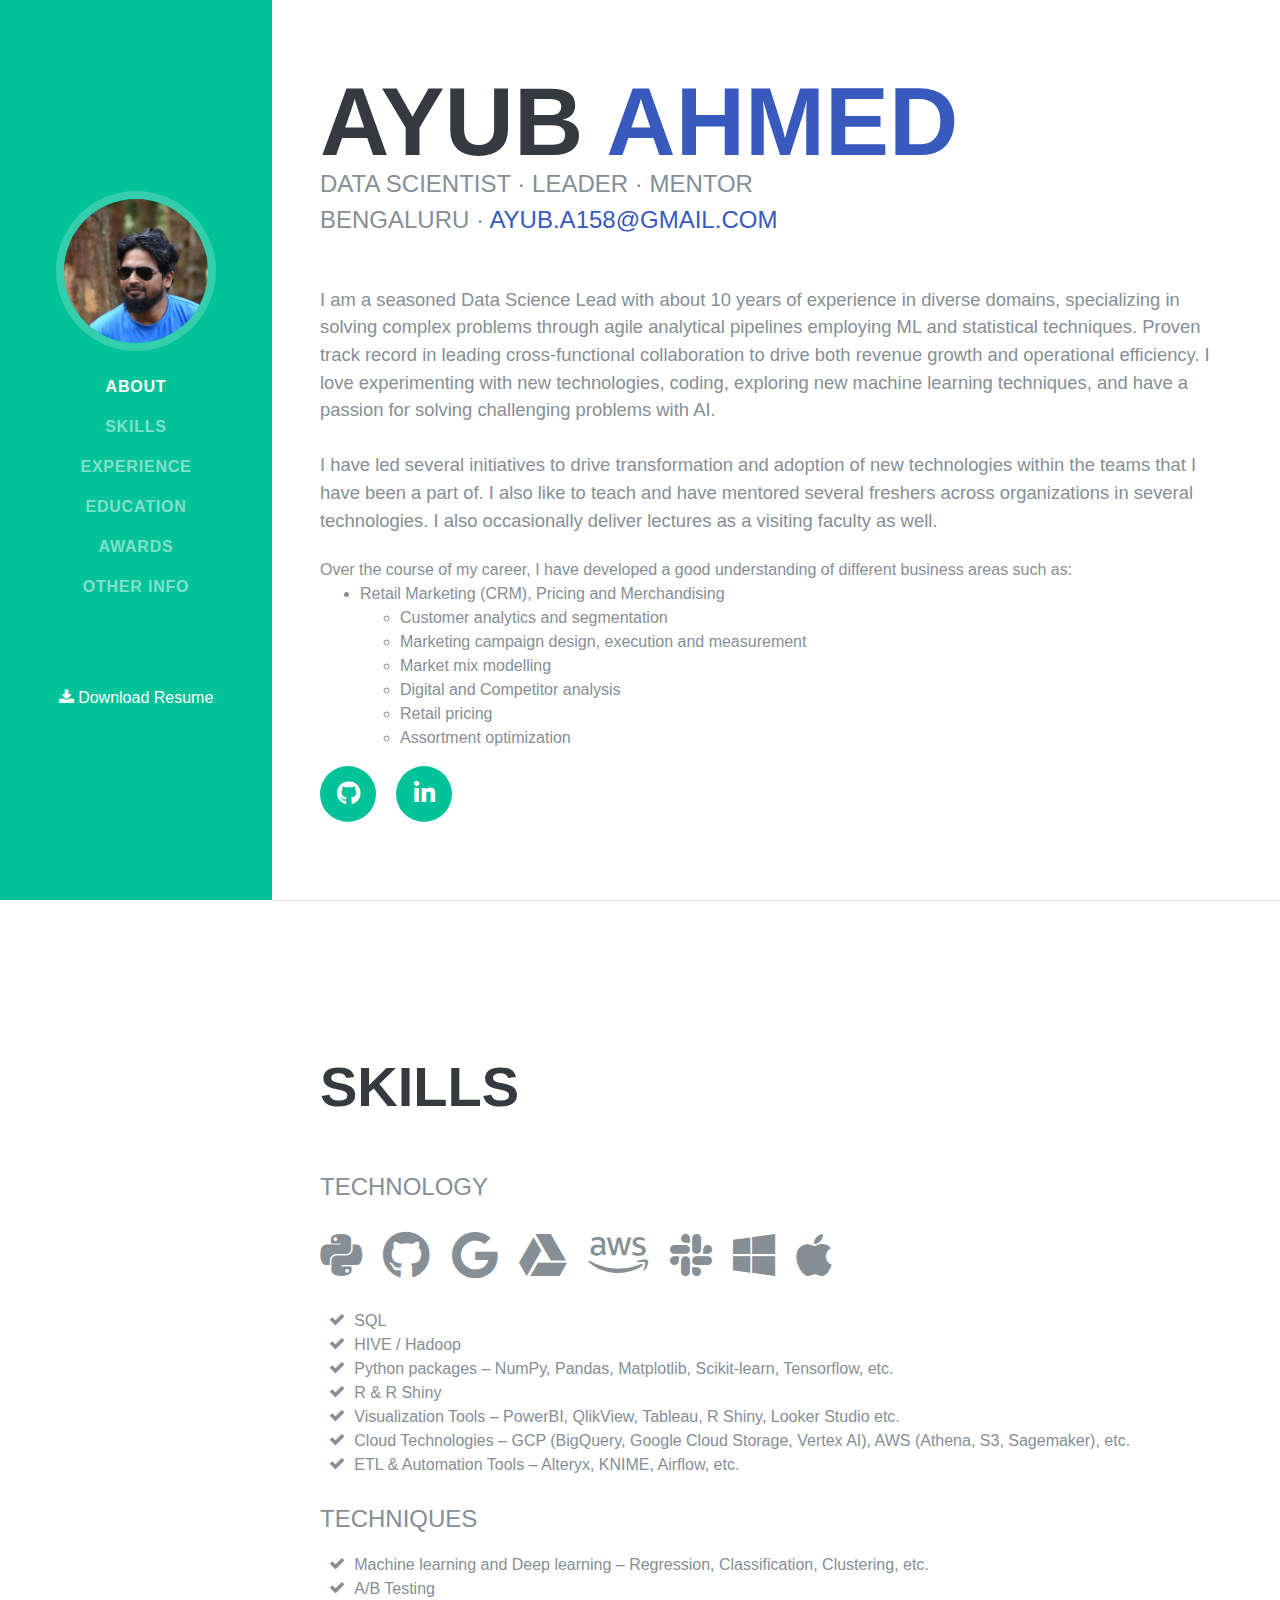
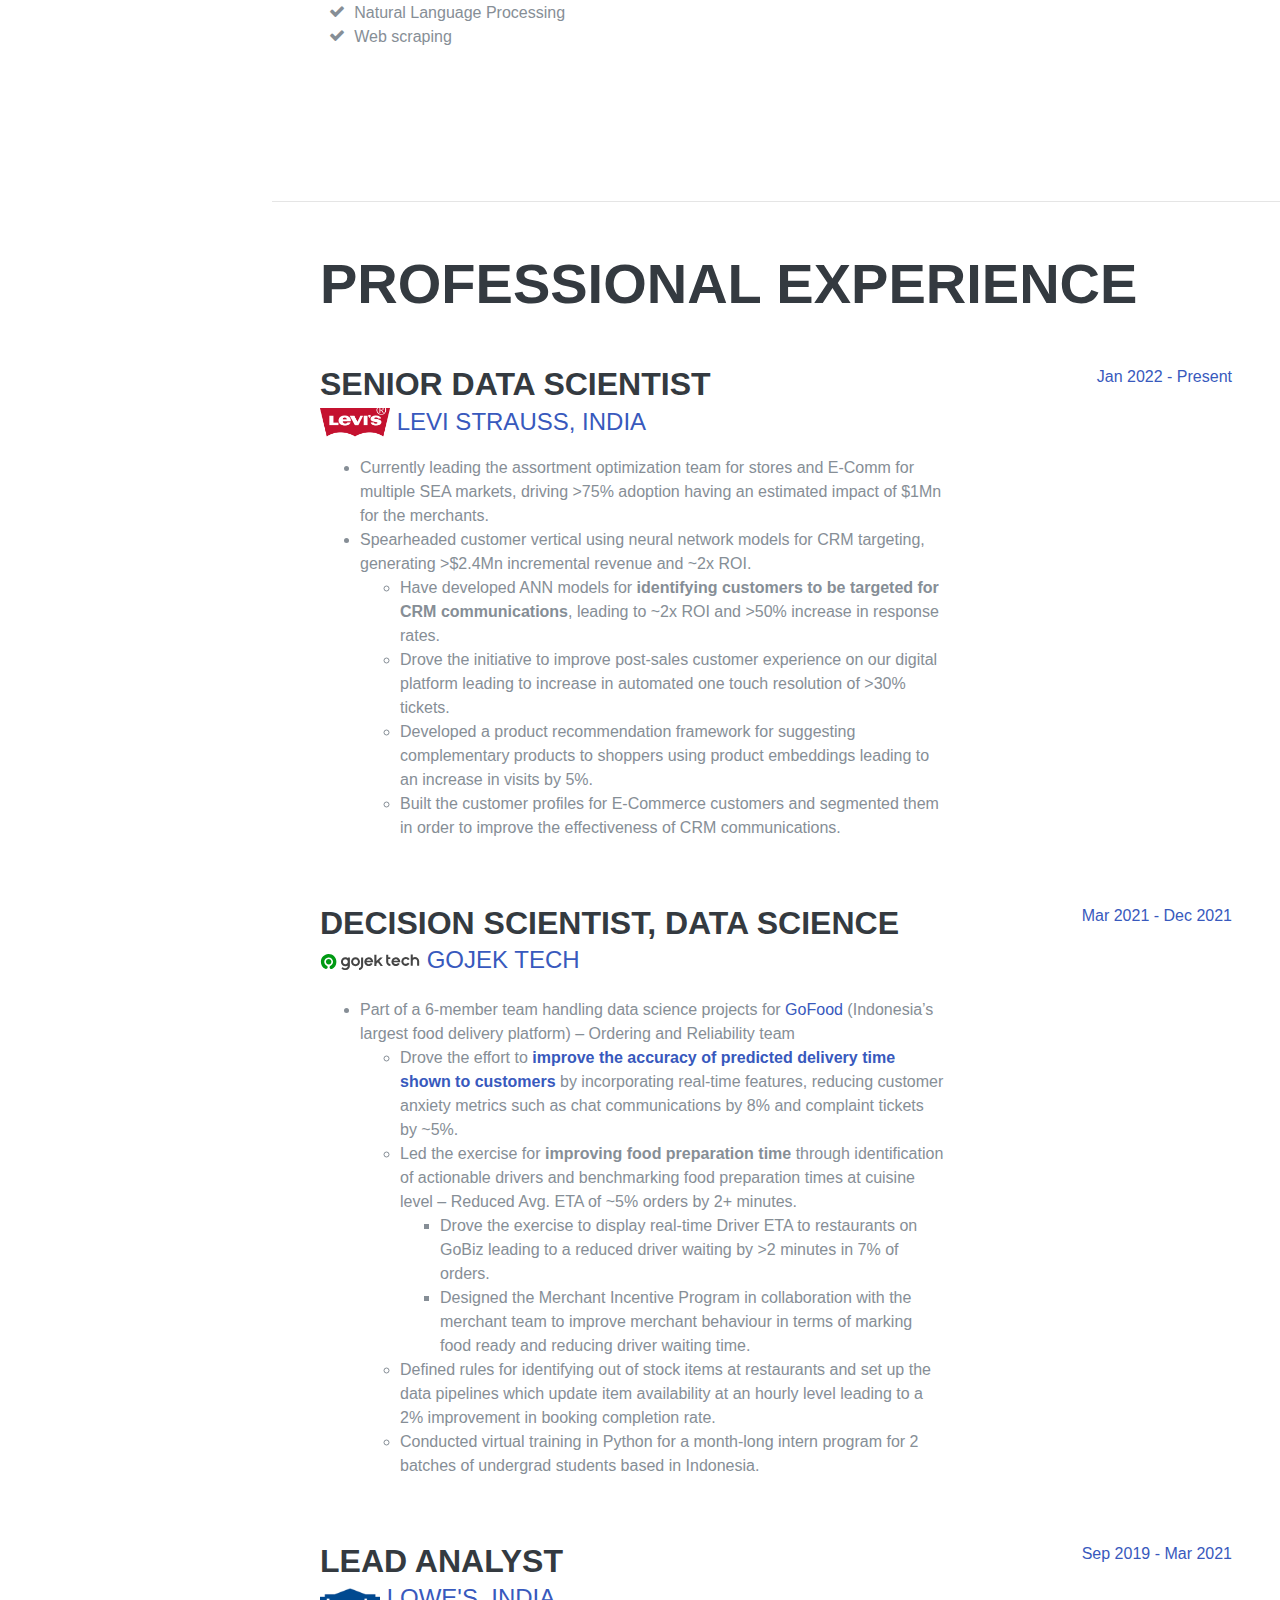
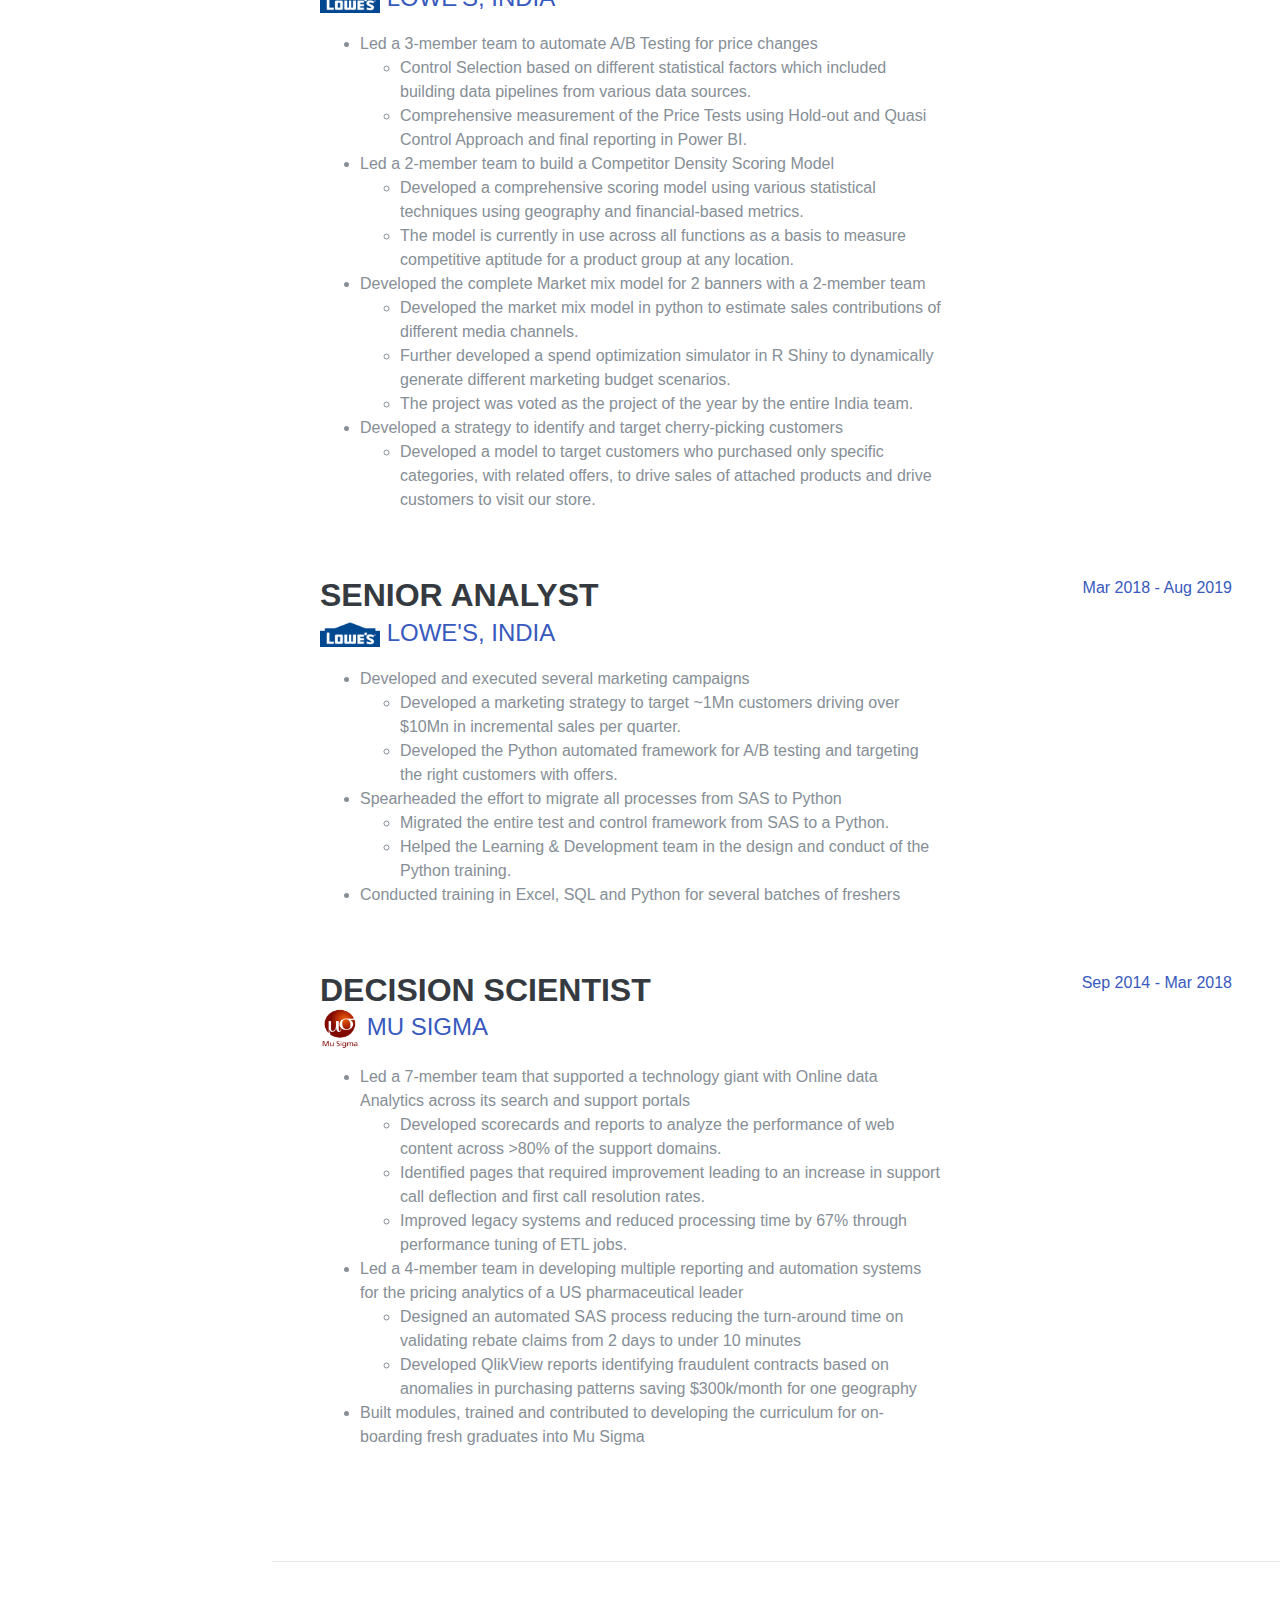
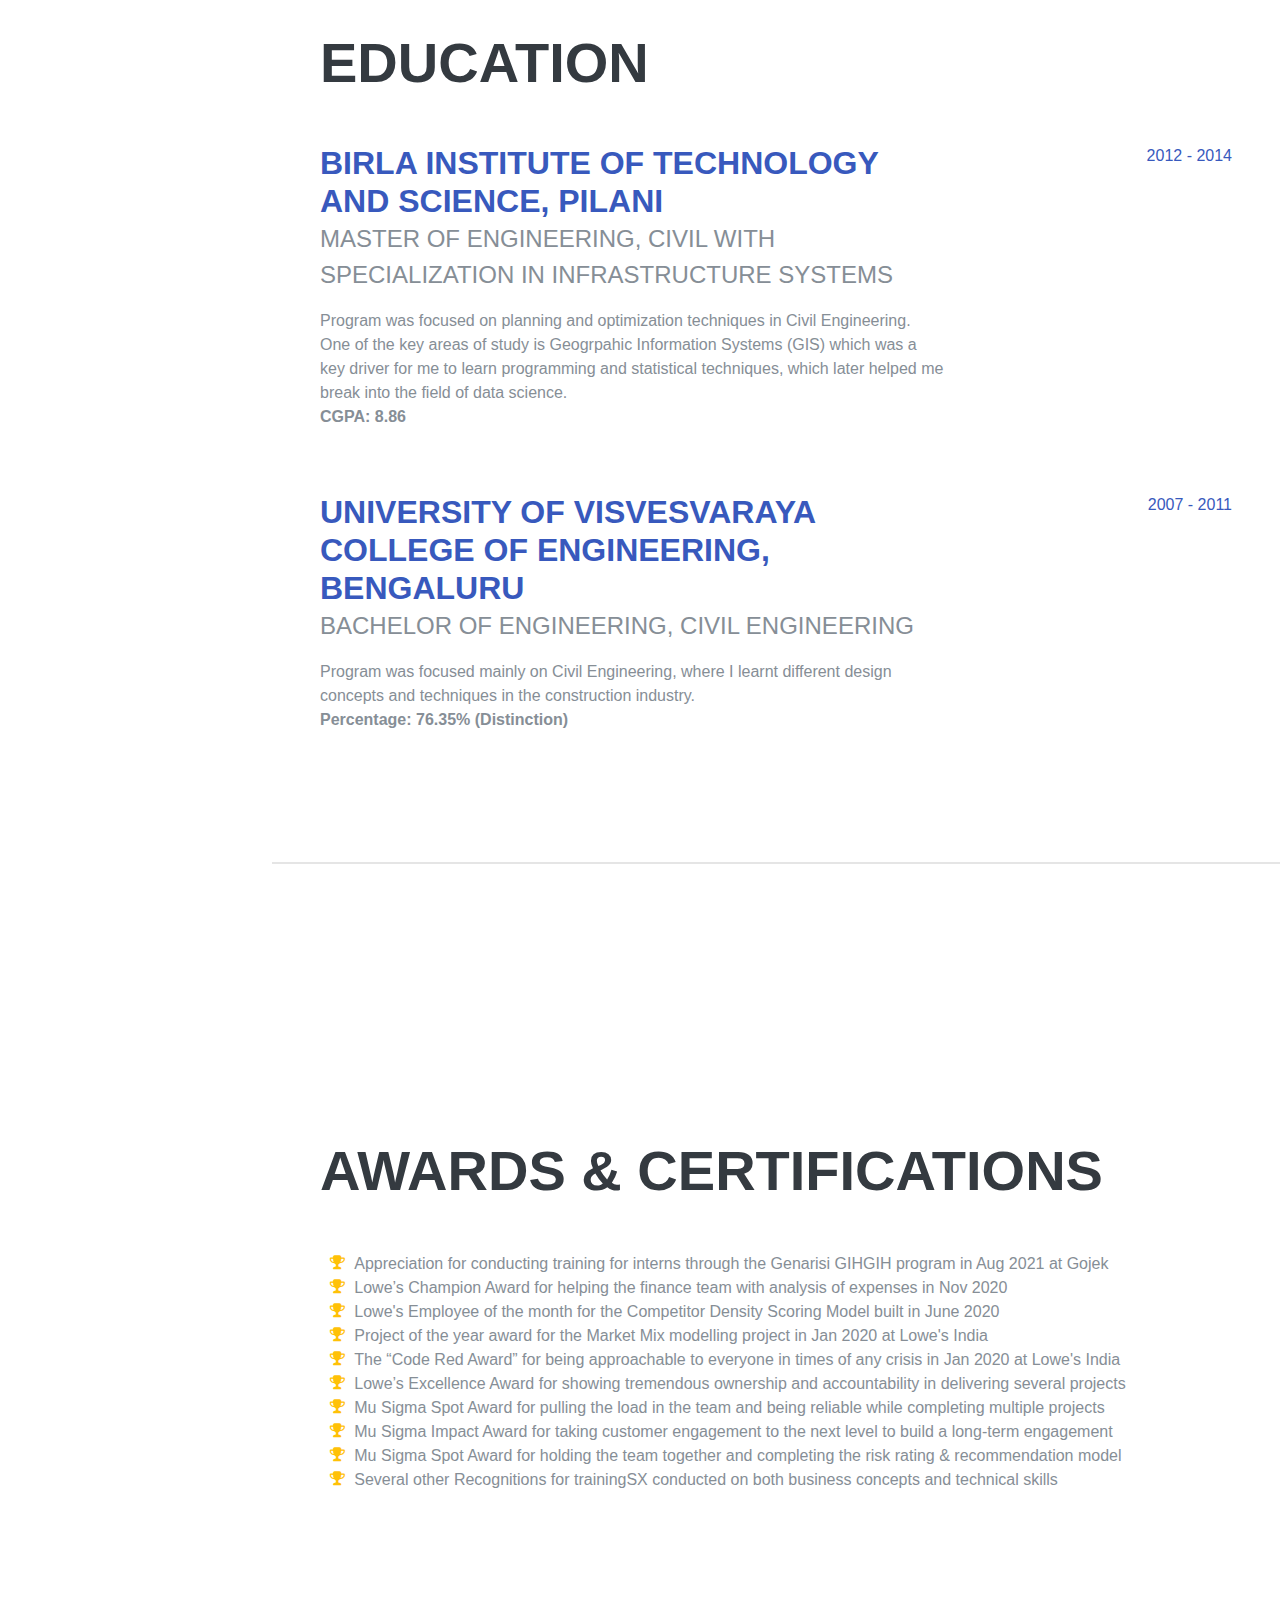
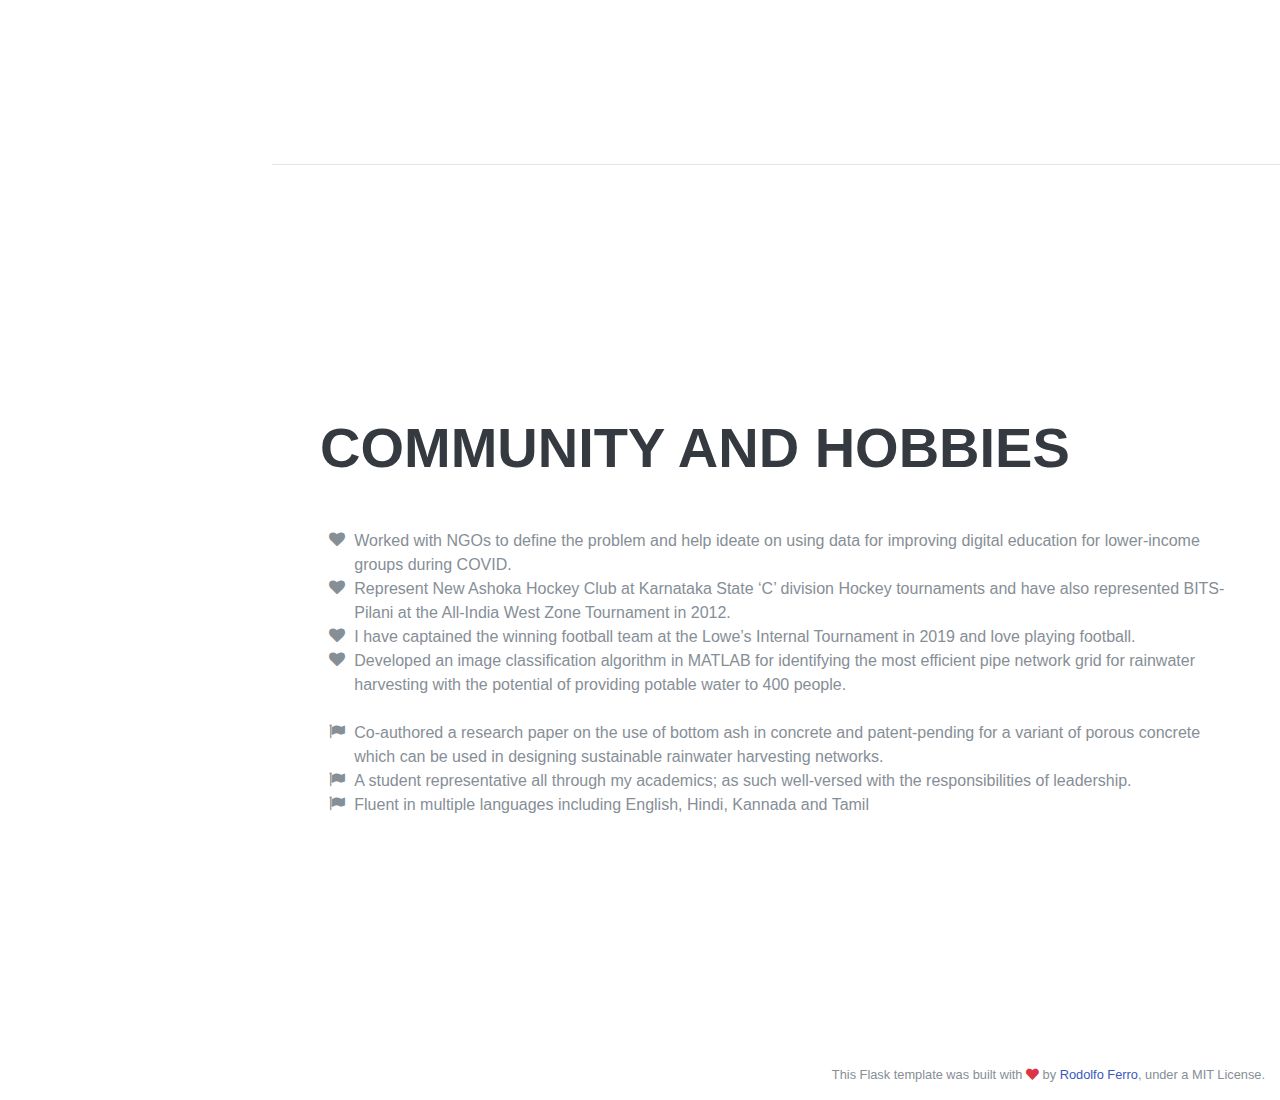
<file: index.html>
<!DOCTYPE html>
<html lang="en">
<head><meta http-equiv="Content-Type" content="text/html; charset=UTF-8">

  
  <meta name="viewport" content="width=device-width, initial-scale=1, shrink-to-fit=no">
  <meta name="description" content="A simple resume template built with Flask, based on Start Bootstrap resume template.">
  <meta name="author" content="Ayub Ahmed &lt;ayub.a158@gmail.com&gt;">

  <title>Portfolio - Ayub</title>

  <!-- Bootstrap core CSS -->
  <link href="./css/bootstrap.min.css" rel="stylesheet">

  <!-- Custom fonts for this template -->
  <link href="./css/css" rel="stylesheet">
  <link href="./css/css(1)" rel="stylesheet">
  <link href="./css/all.min.css" rel="stylesheet">

  <!-- Custom styles for this template -->
  <link href="./css/resume.css" rel="stylesheet">
  <link rel="shortcut icon" href="./files/aa_logo.png" type="image/x-icon">
  <link rel="stylesheet" href="https://cdnjs.cloudflare.com/ajax/libs/font-awesome/4.7.0/css/font-awesome.min.css">
  
</head>

<body id="page-top">

  <nav class="navbar navbar-expand-lg navbar-dark bg-primary fixed-top" id="sideNav">
    <a class="navbar-brand js-scroll-trigger" href="#page-top">
      <span class="d-block d-lg-none text-white subheading">Ayub Ahmed</span>
      <span class="d-none d-lg-block">
        <img class="img-fluid img-profile rounded-circle mx-auto mb-2" src="./files/profile_pic.jpg" alt="">
      </span>
    </a>
    <button class="navbar-toggler collapsed" type="button" data-toggle="collapse" data-target="#navbarSupportedContent" aria-controls="navbarSupportedContent" aria-expanded="false" aria-label="Toggle navigation">
      <span class="navbar-toggler-icon"></span>
    </button>
    <div class="collapse navbar-collapse" id="navbarSupportedContent">
      <ul class="navbar-nav">
        <li class="nav-item">
          <a class="nav-link js-scroll-trigger" href="#about">About</a>
        </li>
        <li class="nav-item">
          <a class="nav-link js-scroll-trigger active" href="#skills">Skills</a>
        </li>
        <li class="nav-item">
          <a class="nav-link js-scroll-trigger" href="#experience">Experience</a>
        </li>
        <li class="nav-item">
          <a class="nav-link js-scroll-trigger" href="#education">Education</a>
        </li>
		<!--
        <li class="nav-item">
          <a class="nav-link js-scroll-trigger" href="#community">Community</a>
        </li>
        <li class="nav-item">
          <a class="nav-link js-scroll-trigger" href="#workshops">Workshops</a>
        </li>
        <li class="nav-item">
          <a class="nav-link js-scroll-trigger" href="#projects">Projects</a>
        </li>
        -->
        <li class="nav-item">
          <a class="nav-link js-scroll-trigger" href="#awards">Awards</a>
        </li>
		<li class="nav-item">
          <a class="nav-link js-scroll-trigger" href="#other">Other Info</a>
        </li>
		
		<br><br><br>
		
		<li class="nav-item">
		  <a href="files/AyubAhmed_Resume.pdf" download="AyubAhmed_Resume.pdf" target="_blank"><button class="btn"  type='button' style="width:100%"><i class="fa fa-download"></i> Download Resume</button></a>
        </li>
      </ul>
      <!--<button class="btn1" style="width:100%"><i class="fa fa-download"></i> Download Resume</button>-->
    </div>
  </nav>

  <div class="container-fluid p-0">

    <section class="resume-section p-3 p-lg-5 d-flex align-items-center" id="about">
      <div class="w-100">
        <h1 class="mb-0">Ayub
          <span class="text-primary">Ahmed</span>
        </h1>
		<div class="subheading mb-5">
          Data Scientist · Leader · Mentor </br>
          Bengaluru ·
          <!--+91 9916448091 ·-->
          <a href="mailto:ayub.a158@gmail.com">ayub.a158@gmail.com</a>
        </div>
        <p class="lead mb-4">I am a seasoned Data Science Lead with about 10 years of experience in diverse domains, specializing in solving complex problems through agile analytical pipelines employing ML and statistical techniques. 
		Proven track record in leading cross-functional collaboration to drive both revenue growth and operational efficiency.
		I love experimenting with new technologies, coding, exploring new machine learning techniques, and have a passion for solving challenging problems with AI.<br><br>
		I have led several initiatives to drive transformation and adoption of new technologies within the teams that I have been a part of.
		I also like to teach and have mentored several freshers across organizations in several technologies. I also occasionally deliver lectures as a visiting faculty as well.
		</p>
		Over the course of my career, I have developed a good understanding of different business areas such as:
		<ul>
			<li>Retail Marketing (CRM), Pricing and Merchandising
			<ul>
				<li>Customer analytics and segmentation
				<li>Marketing campaign design, execution and measurement
				<li>Market mix modelling
				<li>Digital and Competitor analysis
				<li>Retail pricing
				<li>Assortment optimization
			</ul>
		</ul>
		
        
		<div class="social-icons">

          <a href="https://github.com/ayuba7272?tab=repositories" target="_blank">
            <i class="fab fa-github"></i>
          </a>

          <a href="https://www.linkedin.com/in/ayub-a7272/" target="_blank">
            <i class="fab fa-linkedin"></i>
          </a>

          <!--<a href="https://medium.com" target="_blank">
            <i class="fab fa-medium"></i>
          </a>-->
          
        </div>
      </div>
    </section>

    <hr class="m-0">

    <section class="resume-section p-3 p-lg-5 d-flex align-items-center" id="skills">
      <div class="w-100">
        <h2 class="mb-5">Skills</h2>

        <div class="subheading mb-3">TECHNOLOGY</div>
        <ul class="list-inline dev-icons">
		  
		  <li class="list-inline-item">
            <i class="fab fa-python"></i>
          </li>
          
          <li class="list-inline-item">
            <i class="fab fa-github"></i>
          </li>
          
          <li class="list-inline-item">
            <i class="fab fa-google"></i>
          </li>
          
          <li class="list-inline-item">
            <i class="fab fa-google-drive"></i>
          </li>
		  
		  <li class="list-inline-item">
            <i class="fab fa-aws"></i>
          </li>
          
          <li class="list-inline-item">
            <i class="fab fa-slack"></i>
          </li>
		  
		  <li class="list-inline-item">
            <i class="fab fa-windows"></i>
          </li>
		  
		  <li class="list-inline-item">
            <i class="fab fa-apple"></i>
          </li>
		  
        </ul>
        
        <ul class="fa-ul mb-0">
          
          <li>
            <i class="fa-li fa fa-check"></i>
            SQL</li>
			
		  <li>
            <i class="fa-li fa fa-check"></i>
            HIVE / Hadoop</li>
			
		  <li>
            <i class="fa-li fa fa-check"></i>
            Python packages&nbsp;– NumPy, Pandas, Matplotlib, Scikit-learn, Tensorflow, etc.</li>
			
		  <li>
            <i class="fa-li fa fa-check"></i>
            R &amp; R Shiny</li>
			
		  <li>
            <i class="fa-li fa fa-check"></i>
            Visualization Tools&nbsp;– PowerBI, QlikView, Tableau, R Shiny, Looker Studio etc.</li>
          
          <li>
            <i class="fa-li fa fa-check"></i>
            Cloud Technologies&nbsp;– GCP (BigQuery, Google Cloud Storage, Vertex AI), AWS (Athena, S3, Sagemaker), etc.</li>
			
		  <li>
            <i class="fa-li fa fa-check"></i>
            ETL &amp; Automation Tools&nbsp;– Alteryx, KNIME, Airflow, etc.</li>
		</ul>
		<br>
		<div class="subheading mb-3">TECHNIQUES</div>	
		<ul class="fa-ul mb-0">
		  <li>
            <i class="fa-li fa fa-check"></i>
            Machine learning and Deep learning&nbsp;– Regression, Classification, Clustering, etc.</li>
		  
		  <li>
            <i class="fa-li fa fa-check"></i>
            A/B Testing</li>
		  
		  <li>
            <i class="fa-li fa fa-check"></i>
            Natural Language Processing</li>
			
		  <li>
            <i class="fa-li fa fa-check"></i>
            Web scraping</li>
          
        </ul>
      </div>
    </section>

    <hr class="m-0">

    <section class="resume-section p-3 p-lg-5 d-flex justify-content-center" id="experience">
      <div class="w-100">
        <h2 class="mb-5">Professional Experience</h2>

        
        
        <div class="resume-item d-flex flex-column flex-md-row justify-content-between mb-5">
          <div class="resume-content">
            <h3 class="mb-0">Senior Data Scientist</h3>
            <div class="subheading mb-3"><a href="https://www.levi.in/"  target="_blank"><img src="./files/levis.png" alt="Levi's Logo" width="70" height="30">&nbsp;Levi Strauss, India</a></div>            
			<p>
				<ul>
					<li>Currently leading the assortment optimization team for stores and E-Comm for multiple SEA markets, driving >75% adoption having an estimated impact of $1Mn for the merchants.
					<li>Spearheaded customer vertical using neural network models for CRM targeting, generating >$2.4Mn incremental revenue and ~2x ROI.
					<ul>
						<li>Have developed ANN models for <b>identifying customers to be targeted for CRM communications</b>, leading to ~2x ROI and >50% increase in response rates.
						<li>Drove the initiative to improve post-sales customer experience on our digital platform leading to increase in automated one touch resolution of >30% tickets.
						<li>Developed a product recommendation framework for suggesting complementary products to shoppers using product embeddings leading to an increase in visits by 5%.
						<li>Built the customer profiles for E-Commerce customers and segmented them in order to improve the effectiveness of CRM communications.
						<!--<li><a href="https://www.levi.com/">Reference link.</a> -->
					</ul>
				</ul>
			</p>		
            
          </div>
          <div class="resume-date text-md-right">
            <span class="text-primary">Jan 2022 - Present</span>
          </div>
        </div>
        
        
        
        <div class="resume-item d-flex flex-column flex-md-row justify-content-between mb-5">
          <div class="resume-content">
            <h3 class="mb-0">Decision Scientist, Data Science</h3>
			<div class="subheading mb-3"><a href="http://www.gojek.io/"  target="_blank"><img src="./files/gojek-logo.svg" alt="Gojek Logo" width="100" height="40">&nbsp;Gojek Tech</a></div>
            <p>
				<ul>
					<li>Part of a 6-member team handling data science projects for <a href="https://www.gojek.com/gofood/"  target="_blank">GoFood</a> (Indonesia’s largest food delivery platform) – Ordering and Reliability team
					<ul>
						<li>Drove the effort to <a href="https://www.instagram.com/p/CbM83yRMUhc/"  target="_blank"><b>improve the accuracy of predicted delivery time shown to customers</b></a> by incorporating real-time features, reducing customer anxiety metrics such as chat communications by 8% and complaint tickets by ~5%.
						<li>Led the exercise for <b>improving food preparation time</b> through identification of actionable drivers and benchmarking food preparation times at cuisine level – Reduced Avg. ETA of ~5% orders by 2+ minutes.
						<ul>
							<li>Drove the exercise to display real-time Driver ETA to restaurants on GoBiz leading to a reduced driver waiting by >2 minutes in 7% of orders.
							<li>Designed the Merchant Incentive Program in collaboration with the merchant team to improve merchant behaviour in terms of marking food ready and reducing driver waiting time.
						</ul>
						<li>Defined rules for identifying out of stock items at restaurants and set up the data pipelines which update item availability at an hourly level leading to a 2% improvement in booking completion rate.
						<li>Conducted virtual training in Python for a month-long intern program for 2 batches of undergrad students based in Indonesia.
					</ul>
				</ul>
			</p>		
            
          </div>
          <div class="resume-date text-md-right">
            <span class="text-primary">Mar 2021 - Dec 2021</span>
          </div>
        </div>
		
		<div class="resume-item d-flex flex-column flex-md-row justify-content-between mb-5">
          <div class="resume-content">
            <h3 class="mb-0">Lead Analyst</h3>
			<div class="subheading mb-3"><a href="https://lowes.co.in/"  target="_blank"><img src="./files/lowes.png" alt="Lowe's Logo" width="60" height="25">&nbsp;Lowe's, India</a></div>
            <p>
				<ul>
					<li>Led a 3-member team to automate A/B Testing for price changes
					<ul>
						<li>Control Selection based on different statistical factors which included building data pipelines from various data sources.
						<li>Comprehensive measurement of the Price Tests using Hold-out and Quasi Control Approach and final reporting in Power BI.
					</ul>
					<li>Led a 2-member team to build a Competitor Density Scoring Model
					<ul>
						<li>Developed a comprehensive scoring model using various statistical techniques using geography and financial-based metrics.
						<li>The model is currently in use across all functions as a basis to measure competitive aptitude for a product group at any location.
					</ul>
					<li>Developed the complete Market mix model for 2 banners with a 2-member team
					<ul>
						<li>Developed the market mix model in python to estimate sales contributions of different media channels.
						<li>Further developed a spend optimization simulator in R Shiny to dynamically generate different marketing budget scenarios.
						<li>The project was voted as the project of the year by the entire India team.
					</ul>
					<li>Developed a strategy to identify and target cherry-picking customers
					<ul>
						<li>Developed a model to target customers who purchased only specific categories, with related offers, to drive sales of attached products and drive customers to visit our store.
					</ul>
				</ul>
			</p>		
            
          </div>
          <div class="resume-date text-md-right">
            <span class="text-primary">Sep 2019 - Mar 2021</span>
          </div>
        </div>
		
		<div class="resume-item d-flex flex-column flex-md-row justify-content-between mb-5">
          <div class="resume-content">
            <h3 class="mb-0">Senior Analyst</h3>
			<div class="subheading mb-3"><a href="https://lowes.co.in/"  target="_blank"><img src="./files/lowes.png" alt="Lowe's Logo" width="60" height="25">&nbsp;Lowe's, India</a></div>
            <p>
				<ul>
					<li>Developed and executed several marketing campaigns
					<ul>
						<li>Developed a marketing strategy to target ~1Mn customers driving over $10Mn in incremental sales per quarter.
						<li>Developed the Python automated framework for A/B testing and targeting the right customers with offers.
					</ul>
					<li>Spearheaded the effort to migrate all processes from SAS to Python
					<ul>
						<li>Migrated the entire test and control framework from SAS to a Python.
						<li>Helped the Learning & Development team in the design and conduct of the Python training.
					</ul>
					<li>Conducted training in Excel, SQL and Python for several batches of freshers
				</ul>
			</p>		
            
          </div>
          <div class="resume-date text-md-right">
            <span class="text-primary">Mar 2018 - Aug 2019</span>
          </div>
        </div>
		
		<div class="resume-item d-flex flex-column flex-md-row justify-content-between mb-5">
          <div class="resume-content">
            <h3 class="mb-0">Decision Scientist</h3>
			<div class="subheading mb-3"><a href="https://www.mu-sigma.com/"  target="_blank"><img src="./files/Mu_sigma_logo.png" alt="Mu Sigma Logo" width="40" height="40">&nbsp;Mu Sigma</a></div>
            <p>
				<ul>
					<li>Led a 7-member team that supported a technology giant with Online data Analytics across its search and support portals
					<ul>
						<li>Developed scorecards and reports to analyze the performance of web content across >80% of the support domains.
						<li>Identified pages that required improvement leading to an increase in support call deflection and first call resolution rates.
						<li>Improved legacy systems and reduced processing time by 67% through performance tuning of ETL jobs.
					</ul>
					<li>Led a 4-member team in developing multiple reporting and automation systems for the pricing analytics of a US pharmaceutical leader
					<ul>
						<li>Designed an automated SAS process reducing the turn-around time on validating rebate claims from 2 days to under 10 minutes
						<li>Developed QlikView reports identifying fraudulent contracts based on anomalies in purchasing patterns saving $300k/month for one geography
					</ul>
					<li>Built modules, trained and contributed to developing the curriculum for on-boarding fresh graduates into Mu Sigma
				</ul>
			</p>		
            
          </div>
          <div class="resume-date text-md-right">
            <span class="text-primary">Sep 2014 - Mar 2018</span>
          </div>
        </div>
		
		
    </div>

    </section>

    <hr class="m-0">

    <section class="resume-section p-3 p-lg-5 d-flex align-items-center" id="education">
      <div class="w-100">
        <h2 class="mb-5">Education</h2>
        
        
        
        <div class="resume-item d-flex flex-column flex-md-row justify-content-between mb-5">
          <div class="resume-content">
            <h3 class="mb-0"><a href="https://www.bits-pilani.ac.in/"  target="_blank">Birla Institute of Technology and Science, Pilani<a></h3>
            <div class="subheading mb-3">Master of Engineering, Civil with specialization in Infrastructure Systems</div>
            <div>Program was focused on planning and optimization techniques in Civil Engineering.<br>
			One of the key areas of study is Geogrpahic Information Systems (GIS) which was a key driver for me to learn programming and statistical techniques, which later helped me break into the field of data science.
			<p><b>CGPA: 8.86</b></p>
			</div>
          </div>

          <div class="resume-date text-md-right">
            <span class="text-primary">2012 - 2014</span>
          </div>
        </div>
        
        
        
        <div class="resume-item d-flex flex-column flex-md-row justify-content-between mb-5">
          <div class="resume-content">
            <h3 class="mb-0"><a href="https://uvce.ac.in/"  target="_blank">University of Visvesvaraya College of Engineering, Bengaluru<a></h3>
            <div class="subheading mb-3">Bachelor of Engineering, Civil Engineering</div>
            <div>Program was focused mainly on Civil Engineering, where I learnt different design concepts and techniques in the construction industry.
			<p><b>Percentage: 76.35% (Distinction)</b></p>
			</div>
          </div>
          <div class="resume-date text-md-right">
            <span class="text-primary">2007 - 2011</span>
          </div>
        </div>
        
        
      </div>
    </section>

    <hr class="m-0">

<!--

    <section class="resume-section p-3 p-lg-5 d-flex align-items-center" id="workshops">
      <div class="w-100">
        <h2 class="mb-5">Talks &amp; Workshops</h2>
        <p>Some of my most recent talks and workshops are...</p>
        <ul class="fa-ul mb-0">
          
          <li>
            
            <i class="fa-li fa fa-shapes text-info"></i>
            <strong>TEDxUNAMLeón</strong>
            
            
            <sup><a href='https://www.ted.com/tedx/events/35293' target="_blank" class="badge badge-pill badge-danger">
              Event site <i class="fa fa-external-link-alt text-light"></i>
            </a></sup>
            
            <br> AI in modern times, February 2020. 
            
          </li>
          
          <li>
            
            <i class="fa-li fa fa-shapes text-info"></i>
            <strong>PyCon Colombia 2020</strong>
            
            <sup><a href='https://github.com/RodolfoFerro/PyConCo20' target="_blank" class="badge badge-pill badge-primary">
              Material <i class="fa fa-external-link-alt text-light"></i>
            </a></sup>
            
            
            <sup><a href='https://www.pycon.co/ponentes/rodolfo-ferro/' target="_blank" class="badge badge-pill badge-danger">
              Event site <i class="fa fa-external-link-alt text-light"></i>
            </a></sup>
            
            <br> Workshop – DLaaS: Building cloud-based intelligent solutions, February 2020. 
            
          </li>
          
          <li>
            
            <i class="fa-li fa fa-shapes text-info"></i>
            <strong>International Meeting on Artificial Intelligence and its Applications (RIIAA) 2.0.</strong>
            
            <sup><a href='https://github.com/RodolfoFerro/RIIAA19-DLaaS' target="_blank" class="badge badge-pill badge-primary">
              Material <i class="fa fa-external-link-alt text-light"></i>
            </a></sup>
            
            
            <sup><a href='https://riiaa.org' target="_blank" class="badge badge-pill badge-danger">
              Event site <i class="fa fa-external-link-alt text-light"></i>
            </a></sup>
            
            <br> Workshop – Deep Learning as a Service (DLaaS), August 2019. 
            
          </li>
          
          <li>
            
            <i class="fa-li fa fa-shapes text-info"></i>
            <strong>LAB León Web Dev Crash Course 2019.</strong>
            
            <sup><a href='https://github.com/RodolfoFerro/Flask101' target="_blank" class="badge badge-pill badge-primary">
              Material <i class="fa fa-external-link-alt text-light"></i>
            </a></sup>
            
            
            <sup><a href='https://flask101.glitch.me' target="_blank" class="badge badge-pill badge-danger">
              Event site <i class="fa fa-external-link-alt text-light"></i>
            </a></sup>
            
            <br> Crash Course – Introduction to Web Development with Python and Flask, August 2019. 
            
          </li>
          
          <li>
            
            <i class="fa-li fa fa-shapes text-info"></i>
            <strong>DevDay León 2019 by Hackademy.</strong>
            
            <sup><a href='https://github.com/RodolfoFerro/PythonBaseAPI' target="_blank" class="badge badge-pill badge-primary">
              Material <i class="fa fa-external-link-alt text-light"></i>
            </a></sup>
            
            
            <br> Workshop – (AI) API development with Python, August 2019. 
            
          </li>
          
          <li>
            
            <i class="fa-li fa fa-shapes text-info"></i>
            <strong>Clubes de Ciencia México 2019.</strong>
            
            <sup><a href='https://rodolfoferro.xyz/hyperspectrum/' target="_blank" class="badge badge-pill badge-primary">
              Material <i class="fa fa-external-link-alt text-light"></i>
            </a></sup>
            
            
            <br> Workshop – Revealing the Hidden Hyperspectrum with Artificial Neurons, July 2019. 
            
          </li>
          
          <li>
            
            <i class="fa-li fa fa-shapes text-info"></i>
            <strong>DevDay Mérida 2019.</strong>
            
            <sup><a href='https://github.com/RodolfoFerro/DevDayMid2019' target="_blank" class="badge badge-pill badge-primary">
              Material <i class="fa fa-external-link-alt text-light"></i>
            </a></sup>
            
            
            <br> Workshop – Artificial Intelligence with Python, July 2019. 
            
          </li>
          
          <li>
            
            <i class="fa-li fa fa-shapes text-info"></i>
            <strong>Talent Land 2019.</strong>
            
            
            <sup><a href='https://jaliscotalentland2019.sched.com/event/MzAs/inteligencia-artificial-en-tiempos-modernos' target="_blank" class="badge badge-pill badge-danger">
              Event site <i class="fa fa-external-link-alt text-light"></i>
            </a></sup>
            
            <br> Talk – A.I. in modern times, April 2019. 
            
          </li>
          
          <li>
            
            <i class="fa-li fa fa-shapes text-info"></i>
            <strong>PythonDay México 2018.</strong>
            
            <sup><a href='https://github.com/RodolfoFerro/DataSciPy' target="_blank" class="badge badge-pill badge-primary">
              Material <i class="fa fa-external-link-alt text-light"></i>
            </a></sup>
            
            
            <br> Talk – Data Science with Python, December 2018. 
            
          </li>
          
          <li>
            
            <i class="fa-li fa fa-shapes text-info"></i>
            <strong>PythonDay México 2018.</strong>
            
            <sup><a href='https://github.com/RodolfoFerro/MLaaS' target="_blank" class="badge badge-pill badge-primary">
              Material <i class="fa fa-external-link-alt text-light"></i>
            </a></sup>
            
            
            <br> Workshop – Machine Learning as a Service (MLaaS), November 2018. 
            
          </li>
          
          <li>
            
            <i class="fa-li fa fa-shapes text-info"></i>
            <strong>HERE Hackathon at Technological University of Leon.</strong>
            
            <sup><a href='https://github.com/RodolfoFerro/HereHackathon' target="_blank" class="badge badge-pill badge-primary">
              Material <i class="fa fa-external-link-alt text-light"></i>
            </a></sup>
            
            
            <br> Mentor on the event. Talk – Integration of Technological Solutions, November 2018. 
            
          </li>
          
          <li>
            
            <i class="fa-li fa fa-shapes text-info"></i>
            <strong>6th. International Conference in Software Engineering Research and Innovation (CONISOFT).</strong>
            
            <sup><a href='https://github.com/RodolfoFerro/CONISOFT2018' target="_blank" class="badge badge-pill badge-primary">
              Material <i class="fa fa-external-link-alt text-light"></i>
            </a></sup>
            
            
            <sup><a href='http://conisoft.org/2018/public/' target="_blank" class="badge badge-pill badge-danger">
              Event site <i class="fa fa-external-link-alt text-light"></i>
            </a></sup>
            
            <br> Workshop – Introduction to Neural Networks with Keras, October 2018. 
            
          </li>
          
          <li>
            
          </li>
          
        </ul>
        
        <br><br>
        <p>(More talks have happened between those dates <i>–most of them about AI–</i>, I'm only adding the most relevant ones in that period of time.)</p>
        <p>For a detailed reference about this section, please visit <a href="https://rodolfoferro.xyz/resume/" target="_blank">this link</a>.</p>
        
      </div>
    </section>

    <hr class="m-0">


    <section class="resume-section p-3 p-lg-5 d-flex align-items-center" id="projects">
      <div class="w-100">
        <h2 class="mb-5">Projects</h2>
        <p>This section contains awesome projects that I've developed:</p>
        <!-- Begins card -- >
        <div class="row">
          
          <div class="col-md-4 mb-5">
            <div class="card h-100">
              <img src="./Portfolio Sample- Khuyen Tran_files/749de0b7-6b19-4743-8b61-a2145aaf5cee_The-Eisenhower-Decision-Matrix-png-1024x768.png" class="card-img-top" alt="Scheduling App with Machine Learning and Integer Programming">
              <div class="card-body">
                <h3 class="card-title">Scheduling App with Machine Learning and Integer Programming</h3>
                <h5 class="card-title">Boost Productivity by Scheduling Tasks Intelligently</h5>
                <p class="card-text">Utilize integer optimization to find the most effective schedule and maximize productivity.</p>
                <p>
                  
                  <span class="badge badge-pill badge-secondary">Integer Programming</span>
                  
                  <span class="badge badge-pill badge-secondary">PuLP</span>
                  
                  <span class="badge badge-pill badge-secondary">Python</span>
                  
                  <span class="badge badge-pill badge-secondary">NLP</span>
                  
                </p>
              </div>
              <div class="card-footer">
                
                <a href="https://ayuba7272.github.io/" class="text-dark" target="_blank">
                  <i class="fab fa-github-square fa-2x"></i>
                </a>
                
                <a href="http://bit.ly/2Q6yvpv" class="btn btn-dark float-right" target="_blank">View project</a>
              </div>
            </div>
          </div>
          
          <div class="col-md-4 mb-5">
            <div class="card h-100">
              <img src="./Portfolio Sample- Khuyen Tran_files/749de0b7-6b19-4743-8b61-a2145aaf5cee_Screen Shot 2020-03-13 at 5.14.59 PM.png" class="card-img-top" alt="Predict Gender and Language Variety in Twitter">
              <div class="card-body">
                <h3 class="card-title">Predict Gender and Language Variety in Twitter</h3>
                <h5 class="card-title">Identify author’s gender and language variety in Twitter.</h5>
                <p class="card-text">Experiment with 3 different ML models and achieve f1-score of up to .81 for gender prediction and .84 for language variety</p>
                <p>
                  
                  <span class="badge badge-pill badge-secondary">Python</span>
                  
                  <span class="badge badge-pill badge-secondary">NLTK</span>
                  
                  <span class="badge badge-pill badge-secondary">Word2Vec</span>
                  
                  <span class="badge badge-pill badge-secondary">Tf-Idf</span>
                  
                  <span class="badge badge-pill badge-secondary">Bag of Words</span>
                  
                  <span class="badge badge-pill badge-secondary">GridsearchCV</span>
                  
                  <span class="badge badge-pill badge-secondary">LinearSVC</span>
                  
                </p>
              </div>
              <div class="card-footer">
                
                <a href="https://github.com/khuyentran1401/Twitter" class="text-dark" target="_blank">
                  <i class="fab fa-github-square fa-2x"></i>
                </a>
                
                <a href="https://ayuba7272.github.io/" class="btn btn-dark float-right" target="_blank">View project</a>
              </div>
            </div>
          </div>
          
          <div class="col-md-4 mb-5">
            <div class="card h-100">
              <img src="./Portfolio Sample- Khuyen Tran_files/749de0b7-6b19-4743-8b61-a2145aaf5cee_Screen Shot 2020-03-13 at 5.29.47 PM.png" class="card-img-top" alt="Scraping, Text Processing, and Analysis Ghibli Movie Database">
              <div class="card-body">
                <h3 class="card-title">Scraping, Text Processing, and Analysis Ghibli Movie Database</h3>
                <h5 class="card-title">An end-to-end exploratory data analysis: extracting raw data on Ghibli Movie Database and analyzing the data.</h5>
                <p class="card-text">Use Beautiful Soup to extract the data, preprocessing with scikit-learn and NLTK, visualizing with Matplotlib</p>
                <p>
                  
                  <span class="badge badge-pill badge-secondary">Python</span>
                  
                  <span class="badge badge-pill badge-secondary">text precessing</span>
                  
                  <span class="badge badge-pill badge-secondary">beautiful soup</span>
                  
                  <span class="badge badge-pill badge-secondary">data mining</span>
                  
                  <span class="badge badge-pill badge-secondary">nltk</span>
                  
                  <span class="badge badge-pill badge-secondary">matplotlib</span>
                  
                </p>
              </div>
              <div class="card-footer">
                
                <a href="https://github.com/khuyentran1401/Ghibli-scrape-analysis" class="text-dark" target="_blank">
                  <i class="fab fa-github-square fa-2x"></i>
                </a>
                
                <a href="http://bit.ly/2TOq6sX" class="btn btn-dark float-right" target="_blank">View project</a>
              </div>
            </div>
          </div>
          
        </div>
      </div>
	  
-->

    <hr class="m-0">

    <section class="resume-section p-3 p-lg-5 d-flex align-items-center" id="awards">
      <div class="w-100">
        <h2 class="mb-5">Awards &amp; Certifications</h2>
        <ul class="fa-ul mb-0">
          
          <li>
            <i class="fa-li fa fa-trophy text-warning"></i>
            Appreciation for conducting training for interns through the Genarisi GIHGIH program in Aug 2021 at Gojek
			</li>
          
          <li>
            <i class="fa-li fa fa-trophy text-warning"></i>
            Lowe’s Champion Award for helping the finance team with analysis of expenses in Nov 2020</li>
          
          <li>
            <i class="fa-li fa fa-trophy text-warning"></i>
            Lowe's Employee of the month for the Competitor Density Scoring Model built in June 2020</li>
			
		  <li>
            <i class="fa-li fa fa-trophy text-warning"></i>
            Project of the year award for the Market Mix modelling project in Jan 2020 at Lowe's India</li>
			
		  <li>
            <i class="fa-li fa fa-trophy text-warning"></i>
            The “Code Red Award” for being approachable to everyone in times of any crisis in Jan 2020 at Lowe's India</li>
			
		  <li>
            <i class="fa-li fa fa-trophy text-warning"></i>
            Lowe’s Excellence Award for showing tremendous ownership and accountability in delivering several projects</li>
			
		  <li>
            <i class="fa-li fa fa-trophy text-warning"></i>
            Mu Sigma Spot Award for pulling the load in the team and being reliable while completing multiple projects</li>
			
		  <li>
            <i class="fa-li fa fa-trophy text-warning"></i>
            Mu Sigma Impact Award for taking customer engagement to the next level to build a long-term engagement</li>
			
		  <li>
            <i class="fa-li fa fa-trophy text-warning"></i>
            Mu Sigma Spot Award for holding the team together and completing the risk rating & recommendation model</li>
			
		  <li>
            <i class="fa-li fa fa-trophy text-warning"></i>
            Several other Recognitions for trainingSX conducted on both business concepts and technical skills</li>
          
        </ul>
      </div>
    </section>
	<hr class="m-0">
	
	<section class="resume-section p-3 p-lg-5 d-flex align-items-center" id="other">
      <div class="w-100">
        <h2 class="mb-5">Community and Hobbies</h2>
        <ul class="fa-ul mb-0">
          
          <li>
            <i class="fa-li fa fa-heart"></i>
			Worked with NGOs to define the problem and help ideate on using data for improving digital education for lower-income groups during COVID.</li>
			
		  <li>
            <i class="fa-li fa fa-heart"></i>
            Represent New Ashoka Hockey Club at Karnataka State ‘C’ division Hockey tournaments and have also represented BITS-Pilani at the All-India West Zone Tournament in 2012.</li>
			
		  <li>
            <i class="fa-li fa fa-heart"></i>
            I have captained the winning football team at the Lowe’s Internal Tournament in 2019 and love playing football.</li>
			
		  <li>
            <i class="fa-li fa fa-heart"></i>
            Developed an image classification algorithm in MATLAB for identifying the most efficient pipe network grid for rainwater harvesting with the potential of providing potable water to 400 people.</li>
		
		<br>
		  <li>
            <i class="fa-li fa fa-flag"></i>
            Co-authored a research paper on the use of bottom ash in concrete and patent-pending for a variant of porous concrete which can be used in designing sustainable rainwater harvesting networks.</li>
          
          <li>
            <i class="fa-li fa fa-flag"></i>
            A student representative all through my academics; as such well-versed with the responsibilities of leadership.</li>
			
		  <li>
            <i class="fa-li fa fa-flag"></i>
            Fluent in multiple languages including English, Hindi, Kannada and Tamil</li>
			
        </ul>
      </div>
    </section>

    
    <div class="container">
    <p class="small float-right">This Flask template was built with <i class="fas fa-heart text-danger"></i> by <a href="https://rodolfoferro.xyz/" target="_blank">Rodolfo Ferro</a>, under a MIT License.</p>
    </div>
  </div>

  <!-- Bootstrap core JavaScript -->
  <!-- <script src='./js/fontawesomescript.js' crossorigin='anonymous'></script>-->
  <script src="./js/jquery.min.js.download"></script>
  <script src="./js/bootstrap.bundle.min.js.download"></script>

  <!-- Plugin JavaScript -->
  <script src="./js/jquery.easing.min.js.download"></script>

  <!-- Custom scripts for this template -->
  <script src="./js/resume.min.js.download"></script>

</body>
</html>
</file>
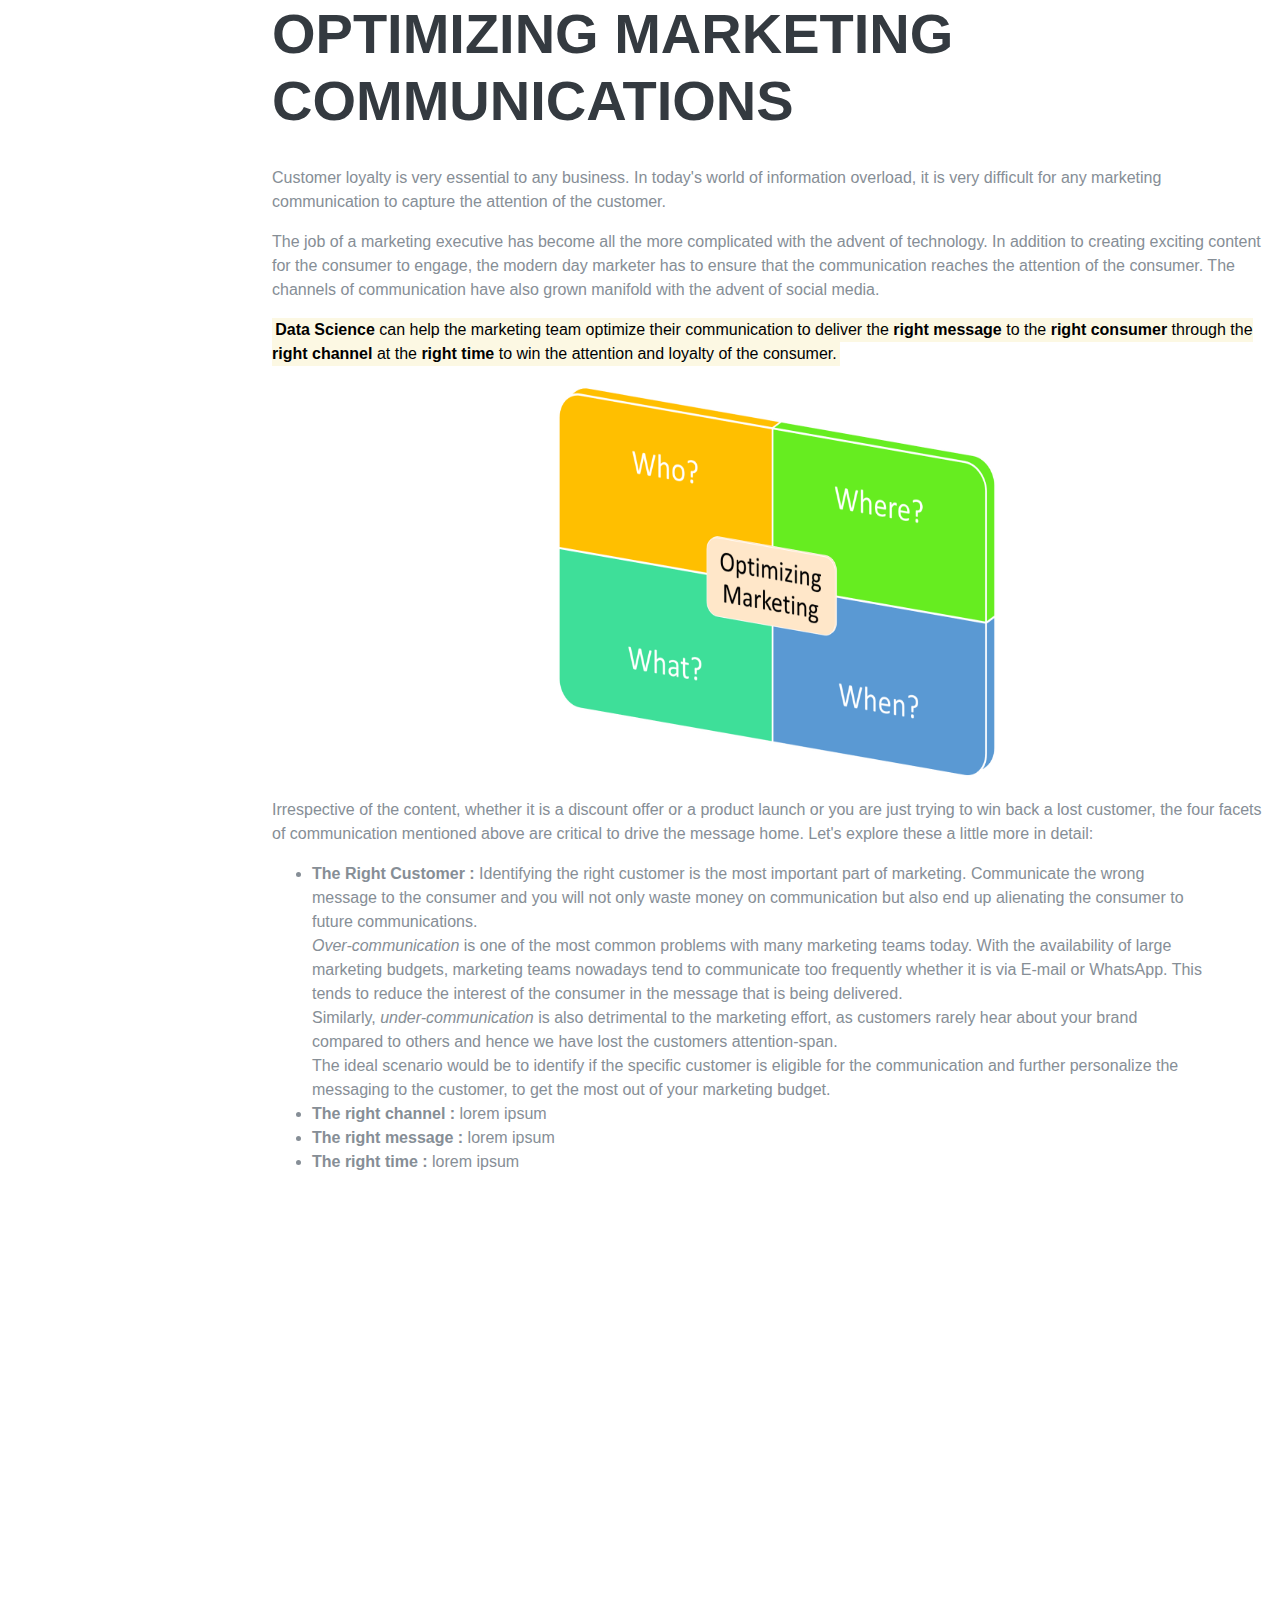
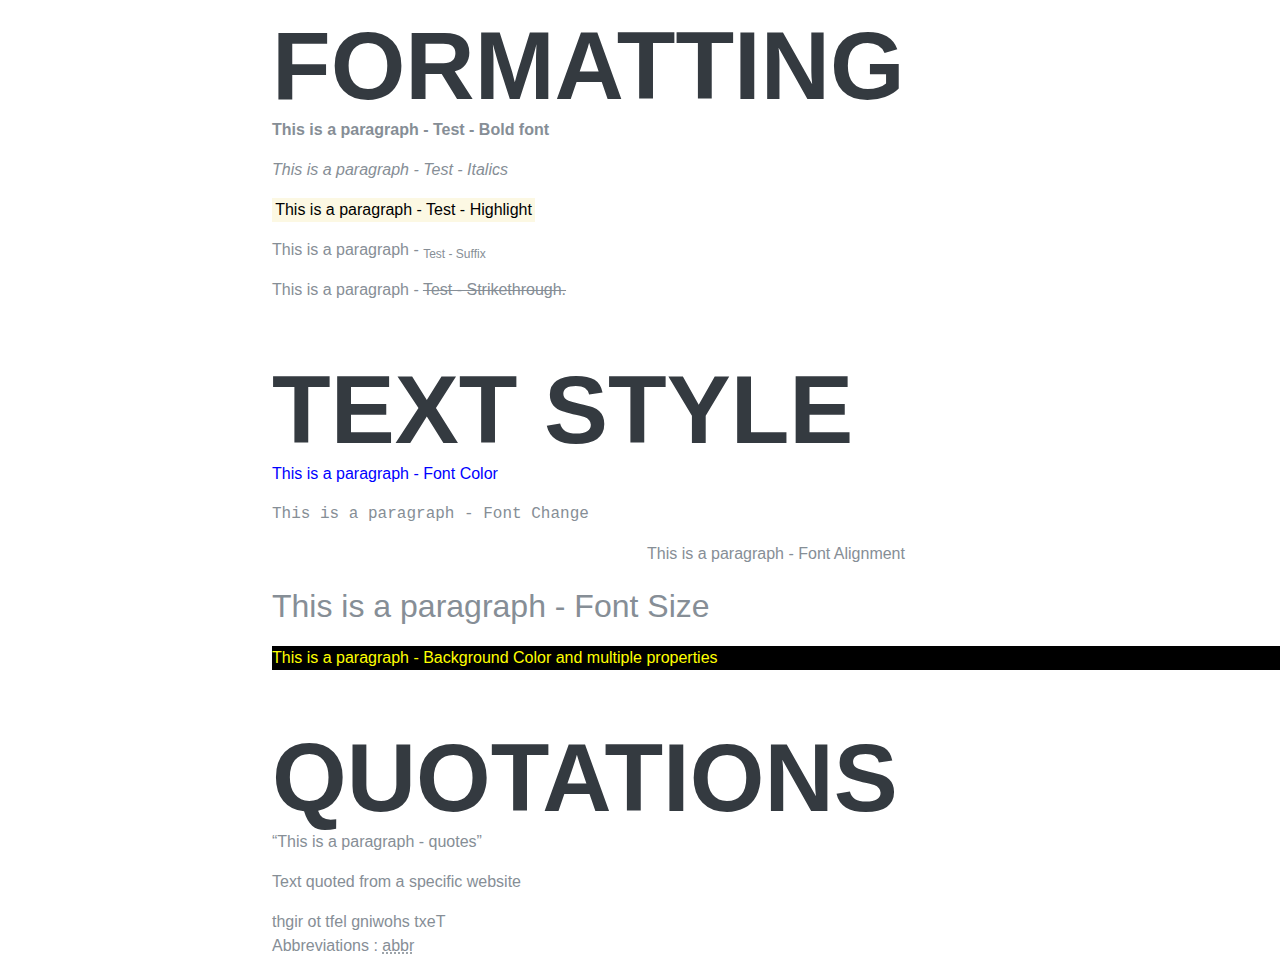
<file: 01_OptimizingCRM.html>
<!DOCTYPE html>
<html lang="en">
<head><meta http-equiv="Content-Type" content="text/html; charset=UTF-8">

  
  <meta name="viewport" content="width=device-width, initial-scale=1, shrink-to-fit=no">
  <meta name="description" content="Optimizing Marketing communications">
  <meta name="author" content="Ayub Ahmed &lt;ayub.a158@gmail.com&gt;">

  <title>Portfolio - Ayub</title>

  <!-- Bootstrap core CSS -->
  <link href="./css/bootstrap.min.css" rel="stylesheet">

  <!-- Custom fonts for this template -->
  <link href="./css/css" rel="stylesheet">
  <link href="./css/css(1)" rel="stylesheet">
  <link href="./css/all.min.css" rel="stylesheet">

  <!-- Custom styles for this template -->
  <link href="./css/resume.css" rel="stylesheet">
  <link rel="shortcut icon" href="./files/aa_logo.png" type="image/x-icon">
  <link rel="stylesheet" href="https://cdnjs.cloudflare.com/ajax/libs/font-awesome/4.7.0/css/font-awesome.min.css">

</head>

<body>

<h2 style="word-wrap: break-word;width: 1000px;">Optimizing Marketing Communications</h2><br>
<p style="word-wrap: break-word;width: 1000px;">Customer loyalty is very essential to any business. In today's world of information overload, 
it is very difficult for any marketing communication to capture the attention of the customer.</p>
<p style="word-wrap: break-word;width: 1000px;">The job of a marketing executive has become all the more complicated with the advent of technology. 
In addition to creating exciting content for the consumer to engage, the modern day marketer has to ensure that the communication reaches the attention of the consumer.
The channels of communication have also grown manifold with the advent of social media.</p>
<p style="word-wrap: break-word;width: 1000px;"><mark><strong>Data Science</strong> can help the marketing team optimize their communication to deliver the <strong>right message</strong> 
to the <strong>right consumer</strong> through the <strong>right channel</strong> at the <strong>right time</strong> to win the attention and loyalty of the consumer.</mark></p>
<p style="text-align:center;width: 1000px;"><img src="./files/OptimizingMarketing.png" alt="Optimizing Marketing" width="500" height="400"></p>
<p style="word-wrap: break-word;width: 1000px;">Irrespective of the content, whether it is a discount offer or a product launch or you are just trying to win back a lost customer, 
the four facets of communication mentioned above are critical to drive the message home. Let's explore these a little more in detail:</p>
<ul>
	<li style="word-wrap: break-word;width: 900px;"><strong>The Right Customer : </strong>Identifying the right customer is the most important part of marketing. 
		Communicate the wrong message to the consumer and you will not only waste money on communication but also end up alienating the consumer to future communications. <br> 	
		<em>Over-communication</em> is one of the most common problems with many marketing teams today. With the availability of large marketing budgets, 
		marketing teams nowadays tend to communicate too frequently whether it is via E-mail or WhatsApp. This tends to reduce the interest of the consumer in the message that is being delivered.<br>
		Similarly, <em>under-communication</em> is also detrimental to the marketing effort, as customers rarely hear about your brand compared to others and hence we have lost the customers attention-span.
		<br>
		The ideal scenario would be to identify if the specific customer is eligible for the communication and further personalize the messaging to the customer, to get the most out of your marketing budget.</li>
	<li style="word-wrap: break-word;width: 900px;"><strong>The right channel : </strong> lorem ipsum</li>
	<li style="word-wrap: break-word;width: 900px;"><strong>The right message : </strong> lorem ipsum</li>
	<li style="word-wrap: break-word;width: 900px;"><strong>The right time : </strong> lorem ipsum</li>
</ul>



<br><br><br><br><br><br><br><br><br><br><br><br><br><br><br><br><br><br>
<h1>FORMATTING</h1>
<p><strong>This is a paragraph - Test - Bold font</strong></p>
<p><em>This is a paragraph - Test - Italics</em></p>
<p><mark>This is a paragraph - Test - Highlight</mark></p>
<p>This is a paragraph - <sub>Test - Suffix</sub></p>
<p>This is a paragraph - <del>Test - Strikethrough.</del></p>

<br><br>

<h1>TEXT STYLE</h1>
<p style="color:blue;">This is a paragraph - Font Color</p>
<p style="font-family:courier;">This is a paragraph - Font Change</p>
<p style="text-align:center;">This is a paragraph - Font Alignment</p>
<p style="font-size:32px;">This is a paragraph - Font Size</p>
<p style="background-color:black;color:yellow;">This is a paragraph - Background Color and multiple properties</p>

<br><br>

<h1>QUOTATIONS</h1>
<p><q>This is a paragraph - quotes</q></p>
<blockquote cite="http://www.worldwildlife.org/who/index.html"> Text quoted from a specific website </blockquote>
<bdo dir="rtl"> Text showing left to right </bdo>
<p>Abbreviations : <abbr title="Abbreviation">abbr</abbr></p>

</body>
</html>
</file>
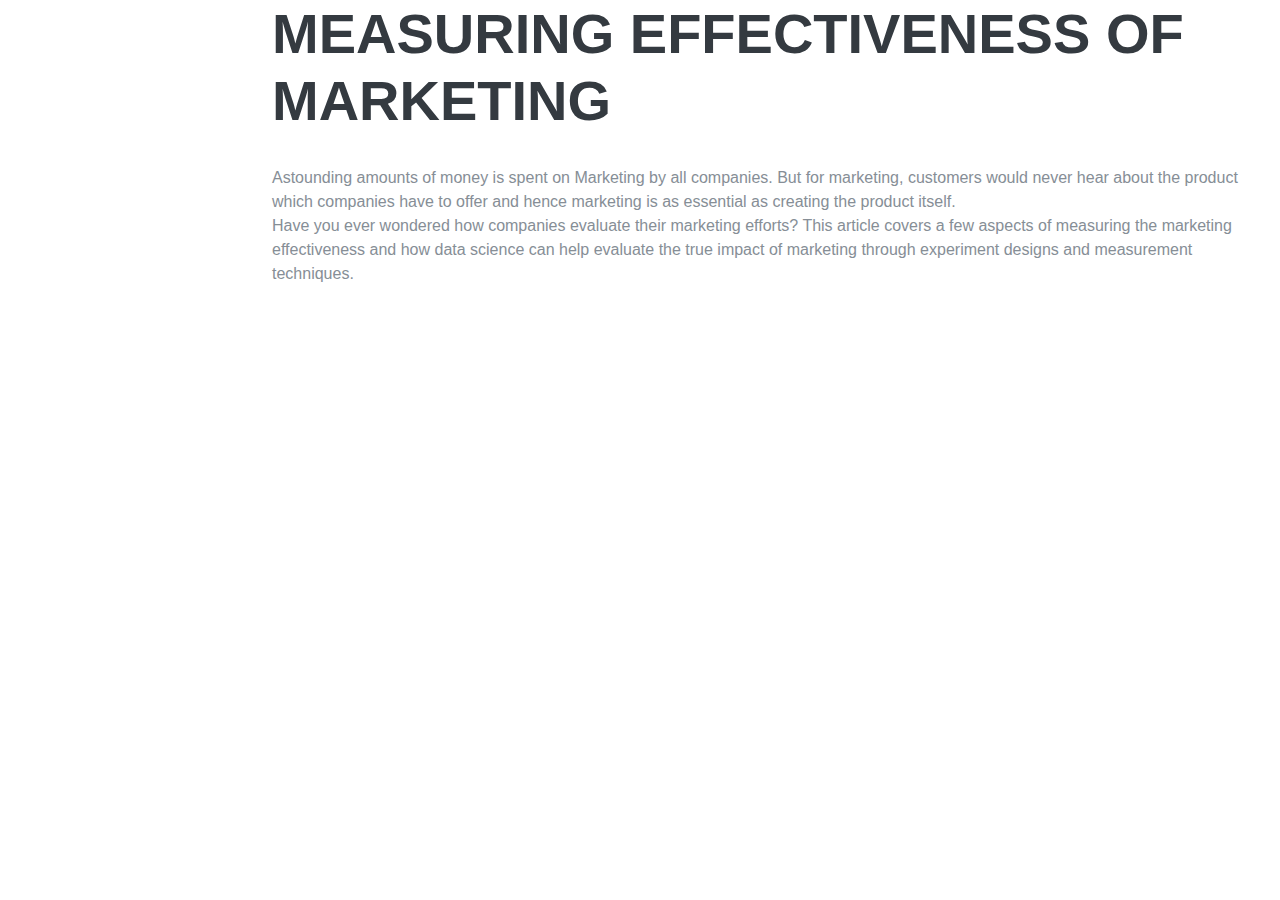
<file: 02_MeasuringMarketing.html>
<!DOCTYPE html>
<html lang="en">
<head><meta http-equiv="Content-Type" content="text/html; charset=UTF-8">

  
  <meta name="viewport" content="width=device-width, initial-scale=1, shrink-to-fit=no">
  <meta name="description" content="Measuring Marketing Effectiveness">
  <meta name="author" content="Ayub Ahmed &lt;ayub.a158@gmail.com&gt;">

  <title>Portfolio - Ayub</title>

  <!-- Bootstrap core CSS -->
  <link href="./css/bootstrap.min.css" rel="stylesheet">

  <!-- Custom fonts for this template -->
  <link href="./css/css" rel="stylesheet">
  <link href="./css/css(1)" rel="stylesheet">
  <link href="./css/all.min.css" rel="stylesheet">

  <!-- Custom styles for this template -->
  <link href="./css/resume.css" rel="stylesheet">
  <link rel="shortcut icon" href="./files/aa_logo.png" type="image/x-icon">
  <link rel="stylesheet" href="https://cdnjs.cloudflare.com/ajax/libs/font-awesome/4.7.0/css/font-awesome.min.css">

</head>

<body>

<h2 style="word-wrap: break-word;width: 1000px;">Measuring Effectiveness of Marketing</h2><br>
<p style="word-wrap: break-word;width: 1000px;">Astounding amounts of money is spent on Marketing by all companies. 
But for marketing, customers would never hear about the product which companies have to offer and hence marketing is as essential as creating the product itself. <br>
Have you ever wondered how companies evaluate their marketing efforts? This article covers a few aspects of measuring the marketing effectiveness and 
how data science can help evaluate the true impact of marketing through experiment designs and measurement techniques.</p>


</body>
</html>
</file>
<file: css/resume.css>
/*!
 * Start Bootstrap - Resume v5.0.7 (https://startbootstrap.com/template-overviews/resume)
 * Copyright 2013-2019 Start Bootstrap
 * Licensed under MIT (https://github.com/BlackrockDigital/startbootstrap-resume/blob/master/LICENSE)
 */

body {
  font-family: 'Muli', -apple-system, BlinkMacSystemFont, 'Segoe UI', Roboto, 'Helvetica Neue', Arial, sans-serif, 'Apple Color Emoji', 'Segoe UI Emoji', 'Segoe UI Symbol', 'Noto Color Emoji';
  padding-top: 54px;
  color: #868e96;
}

@media (min-width: 992px) {
  body {
    padding-top: 0;
    padding-left: 17rem;
  }
}

h1,
h2,
h3,
h4,
h5,
h6 {
  font-family: 'Saira Extra Condensed', -apple-system, BlinkMacSystemFont, 'Segoe UI', Roboto, 'Helvetica Neue', Arial, sans-serif, 'Apple Color Emoji', 'Segoe UI Emoji', 'Segoe UI Symbol', 'Noto Color Emoji';
  font-weight: 700;
  text-transform: uppercase;
  color: #343a40;
}

h1 {
  font-size: 6rem;
  line-height: 5.5rem;
}

h2 {
  font-size: 3.5rem;
}

h3 {
  font-size: 2rem;
}

p.lead {
  font-size: 1.15rem;
  font-weight: 400;
}

.subheading {
  text-transform: uppercase;
  font-weight: 500;
  font-family: 'Saira Extra Condensed', -apple-system, BlinkMacSystemFont, 'Segoe UI', Roboto, 'Helvetica Neue', Arial, sans-serif, 'Apple Color Emoji', 'Segoe UI Emoji', 'Segoe UI Symbol', 'Noto Color Emoji';
  font-size: 1.5rem;
}

.social-icons a {
  display: inline-block;
  height: 3.5rem;
  width: 3.5rem;
  background-color: #02c299;
  color: #fff !important;
  border-radius: 100%;
  text-align: center;
  font-size: 1.5rem;
  line-height: 3.5rem;
  margin-right: 1rem;
}

.social-icons a:last-child {
  margin-right: 0;
}

.social-icons a:hover {
  background-color: #3859bd;
}

.dev-icons {
  font-size: 3rem;
}

.dev-icons .list-inline-item i:hover {
  color: #3859bd;
}

#sideNav .navbar-nav .nav-item .nav-link {
  font-weight: 800;
  letter-spacing: 0.05rem;
  text-transform: uppercase;
}

#sideNav .navbar-toggler:focus {
  outline-color: #5b7ad6;
}

@media (min-width: 992px) {
  #sideNav {
    text-align: center;
    position: fixed;
    top: 0;
    left: 0;
    display: -webkit-box;
    display: -ms-flexbox;
    display: flex;
    -webkit-box-orient: vertical;
    -webkit-box-direction: normal;
    -ms-flex-direction: column;
    flex-direction: column;
    width: 17rem;
    height: 100vh;
  }
  #sideNav .navbar-brand {
    display: -webkit-box;
    display: -ms-flexbox;
    display: flex;
    margin: auto auto 0;
    padding: 0.5rem;
  }
  #sideNav .navbar-brand .img-profile {
    max-width: 10rem;
    max-height: 10rem;
    border: 0.5rem solid rgba(255, 255, 255, 0.2);
  }
  #sideNav .navbar-collapse {
    display: -webkit-box;
    display: -ms-flexbox;
    display: flex;
    -webkit-box-align: start;
    -ms-flex-align: start;
    align-items: flex-start;
    -webkit-box-flex: 0;
    -ms-flex-positive: 0;
    flex-grow: 0;
    width: 100%;
    margin-bottom: auto;
  }
  #sideNav .navbar-collapse .navbar-nav {
    -webkit-box-orient: vertical;
    -webkit-box-direction: normal;
    -ms-flex-direction: column;
    flex-direction: column;
    width: 100%;
  }
  #sideNav .navbar-collapse .navbar-nav .nav-item {
    display: block;
  }
  #sideNav .navbar-collapse .navbar-nav .nav-item .nav-link {
    display: block;
  }

section.resume-section {
  padding-top: 5rem !important;
  padding-bottom: 5rem !important;
  max-width: 75rem;
}

section.resume-section .resume-item .resume-date {
  min-width: none;
}

@media (min-width: 768px) {
  section.resume-section {
    min-height: 100vh;
  }
  section.resume-section .resume-item .resume-date {
    min-width: 18rem;
  }
}

@media (min-width: 992px) {
  section.resume-section {
    padding-top: 3rem !important;
    padding-bottom: 3rem !important;
  }
}

.bg-primary {
  background-color: #02c299 !important;
}

.text-primary {
  color: #3859bd !important;
}

a {
  color: #3859bd;
}

a:hover, a:focus, a:active {
  color: #223c8c;
}
</file>
